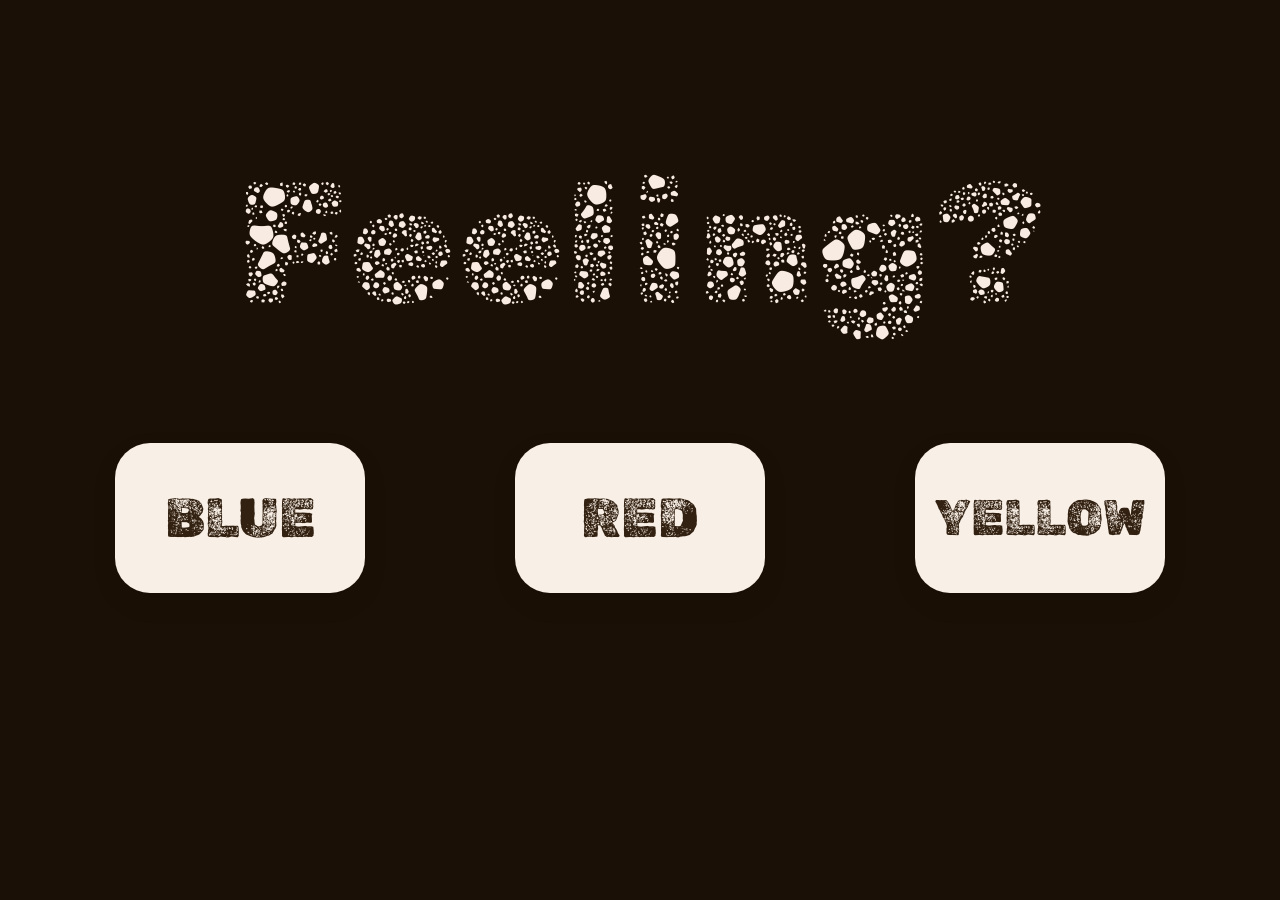
<file: index.html>
<!doctype html>
<html lang="en">
<head>
    <meta charset="utf-8">
    <title>final project</title>
    <link rel="stylesheet" href="./assets/css/styles.css">

    <link rel="preconnect" href="https://fonts.googleapis.com">
    <link rel="preconnect" href="https://fonts.gstatic.com" crossorigin>
    <link href="https://fonts.googleapis.com/css2?family=Cal+Sans&display=swap" rel="stylesheet">


    <link rel="preconnect" href="https://fonts.googleapis.com">
    <link rel="preconnect" href="https://fonts.gstatic.com" crossorigin>
    <link href="https://fonts.googleapis.com/css2?family=Gasoek+One&display=swap" rel="stylesheet">

    <link rel="preconnect" href="https://fonts.googleapis.com">
    <link rel="preconnect" href="https://fonts.gstatic.com" crossorigin>
    <link href="https://fonts.googleapis.com/css2?family=Pattaya&display=swap" rel="stylesheet">

    <link rel="preconnect" href="https://fonts.googleapis.com">
    <link rel="preconnect" href="https://fonts.gstatic.com" crossorigin>
    <link href="https://fonts.googleapis.com/css2?family=Luxurious+Script&display=swap" rel="stylesheet">

    <link rel="preconnect" href="https://fonts.googleapis.com">
    <link rel="preconnect" href="https://fonts.gstatic.com" crossorigin>
    <link href="https://fonts.googleapis.com/css2?family=Sirivennela&display=swap" rel="stylesheet">

    <link rel="preconnect" href="https://fonts.googleapis.com">
    <link rel="preconnect" href="https://fonts.gstatic.com" crossorigin>
    <link href="https://fonts.googleapis.com/css2?family=Cormorant+Unicase:wght@300;400;500;600;700&display=swap" rel="stylesheet">

    <link rel="preconnect" href="https://fonts.googleapis.com">
    <link rel="preconnect" href="https://fonts.gstatic.com" crossorigin>
    <link href="https://fonts.googleapis.com/css2?family=Luckiest+Guy&display=swap" rel="stylesheet">

    <link rel="preconnect" href="https://fonts.googleapis.com">
    <link rel="preconnect" href="https://fonts.gstatic.com" crossorigin>
    <link href="https://fonts.googleapis.com/css2?family=Amarante&display=swap" rel="stylesheet">

    <link rel="preconnect" href="https://fonts.googleapis.com">
    <link rel="preconnect" href="https://fonts.gstatic.com" crossorigin>
    <link href="https://fonts.googleapis.com/css2?family=Rubik+Dirt&display=swap" rel="stylesheet">

    <link rel="preconnect" href="https://fonts.googleapis.com">
    <link rel="preconnect" href="https://fonts.gstatic.com" crossorigin>
    <link href="https://fonts.googleapis.com/css2?family=Rubik+Microbe&display=swap" rel="stylesheet">

</head>
<body>

    <h1>Feeling?</h1>


<div class="color-grid">
    
    <a class="color-link blue-link" href="blue02.html">BLUE</a>
    <a class="color-link red-link" href="red03.html">RED</a>
    <a class="color-link yellow-link" href="yellow07.html">YELLOW</a>
    
</div>


    <script src="./assets/js/main.js"></script>
</body>
</html>
</file>
<file: assets/css/styles.css>
/* styles.css */

* {
	font-family: Cal Sans, Luxurious Script;
	background-color: #1b1006;
    background-size: cover;
}

.home-link {
	font-family: Cal Sans;
	color: #d8e7f5;
	font-size: 25px;
	margin-top: 10px;
	margin-left: 10px;
}

h1 {
	text-align: center;
    margin-top: 140px;
    margin-bottom: 70px;
    font-family: Rubik Microbe;
    font-size: 175px;
    font-weight: 575;
    color: #f8ece2;
}


.blue-link {
	font-family: Rubik Dirt;
    text-decoration: none;
    font-size: 55px;
    color: #322111;
    text-align: center;
}

.blue-link:hover {
    color: rgb(130, 172, 199);
    transform: scale(1.1);
}

.red-link {
	font-family: Rubik Dirt;
    text-decoration: none;
    font-size: 55px;
    color: #322111;
    text-align: center;
}
.red-link:hover {
    color: #a12e2e;
    transform: scale(1.1);
}

.yellow-link {
    font-family: Rubik Dirt;
    text-decoration: none;
    font-size: 50px;
    color: #322111;
    text-align: center;
}

.yellow-link:hover {
    color: #f5de86;
    transform: scale(1.1);
}

.color-grid {
    width: 1200px;
    height: 200px;
    margin: auto;
    margin-top: 20px;

    display: grid;
    grid-template-columns: repeat(3, 1fr); /* 3 across */
    

    align-items: center;
    justify-items: center;
}

.color-link {
    width: 250px;
    height: 150px;

    display: flex;
    justify-content: center;
    align-items: center;

    background: #f8efe6;
    border-radius: 35px;

    box-shadow: 0 10px 25px rgba(0,0,0,.10);

    transition: all .3s ease;

    text-decoration: none;
}

.color-link:hover {
    transform: translateY(-8px);
    box-shadow: 0 18px 35px rgba(0,0,0,.18);
}
</file>
